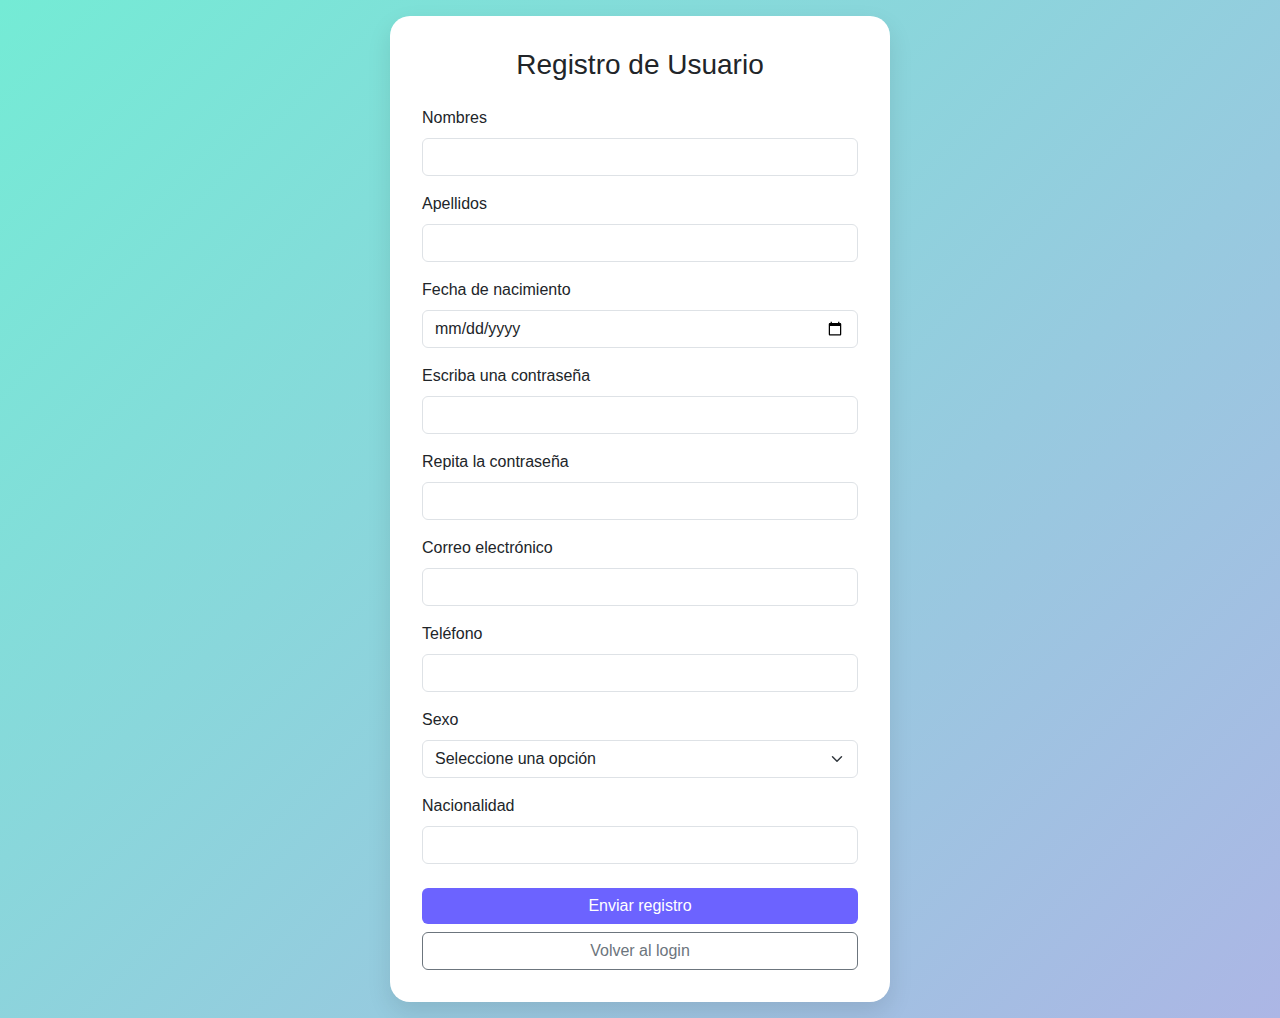
<file: html/registro.html>
<!-- registro.html - Registro de usuario -->
<!DOCTYPE html>
<html lang="es">

<head>
    <meta charset="UTF-8">
    <meta name="viewport" content="width=device-width, initial-scale=1.0">
    <title>Registro</title>
    <link href="https://cdn.jsdelivr.net/npm/bootstrap@5.3.3/dist/css/bootstrap.min.css" rel="stylesheet">
    <link rel="stylesheet" href="../css/estilos.css">
</head>

<body>
    <div class="form-card">
        <h3 class="text-center mb-4">Registro de Usuario</h3>
        <form>
            <div class="mb-3">
                <label class="form-label">Nombres</label>
                <input type="text" class="form-control">
            </div>
            <div class="mb-3">
                <label class="form-label">Apellidos</label>
                <input type="text" class="form-control">
            </div>
            <div class="mb-3">
                <label class="form-label">Fecha de nacimiento</label>
                <input type="date" class="form-control">
            </div>
            <div class="mb-3">
                <label class="form-label">Escriba una contraseña</label>
                <input type="password" class="form-control">
            </div>
            <div class="mb-3">
                <label class="form-label">Repita la contraseña</label>
                <input type="password" class="form-control">
            </div>
            <div class="mb-3">
                <label class="form-label">Correo electrónico</label>
                <input type="email" class="form-control">
            </div>
            <div class="mb-3">
                <label class="form-label">Teléfono</label>
                <input type="tel" class="form-control">
            </div>
            <div class="mb-3">
                <label class="form-label">Sexo</label>
                <select class="form-select">
                    <option disabled selected>Seleccione una opción</option>
                    <option>Femenino</option>
                    <option>Masculino</option>
                    <option>Otro</option>
                    <option>Prefiero no decirlo</option>
                </select>
            </div>
            <div class="mb-4">
                <label class="form-label">Nacionalidad</label>
                <input type="text" class="form-control">
            </div>
            <div class="d-grid gap-2">
                <button type="submit" class="btn btn-primary">Enviar registro</button>
                <a href="../index.html" class="btn btn-outline-secondary">Volver al login</a>
            </div>
        </form>
    </div>
    <script src="https://cdn.jsdelivr.net/npm/bootstrap@5.3.3/dist/js/bootstrap.bundle.min.js"></script>
</body>

</html>
</file>
<file: css/estilos.css>
/* estilos.css - Estilos comunes y específicos por página */

/* ----- Estilos generales ----- */
body {
    background: linear-gradient(135deg, #74ebd5, #ACB6E5);
    min-height: 100vh;
    display: flex;
    align-items: center;
    justify-content: center;
    font-family: 'Segoe UI', sans-serif;
    padding: 1rem;
}

.form-card {
    background: white;
    border-radius: 20px;
    box-shadow: 0 10px 25px rgba(0, 0, 0, 0.1);
    padding: 2rem;
    width: 100%;
    max-width: 500px;
}

.form-control:focus {
    box-shadow: none;
    border-color: #6c63ff;
}

.btn-primary {
    background-color: #6c63ff;
    border: none;
}

.btn-primary:hover {
    background-color: #574b90;
}

.btn-outline-secondary:hover {
    color: white;
    background-color: #6c63ff;
}
</file>
